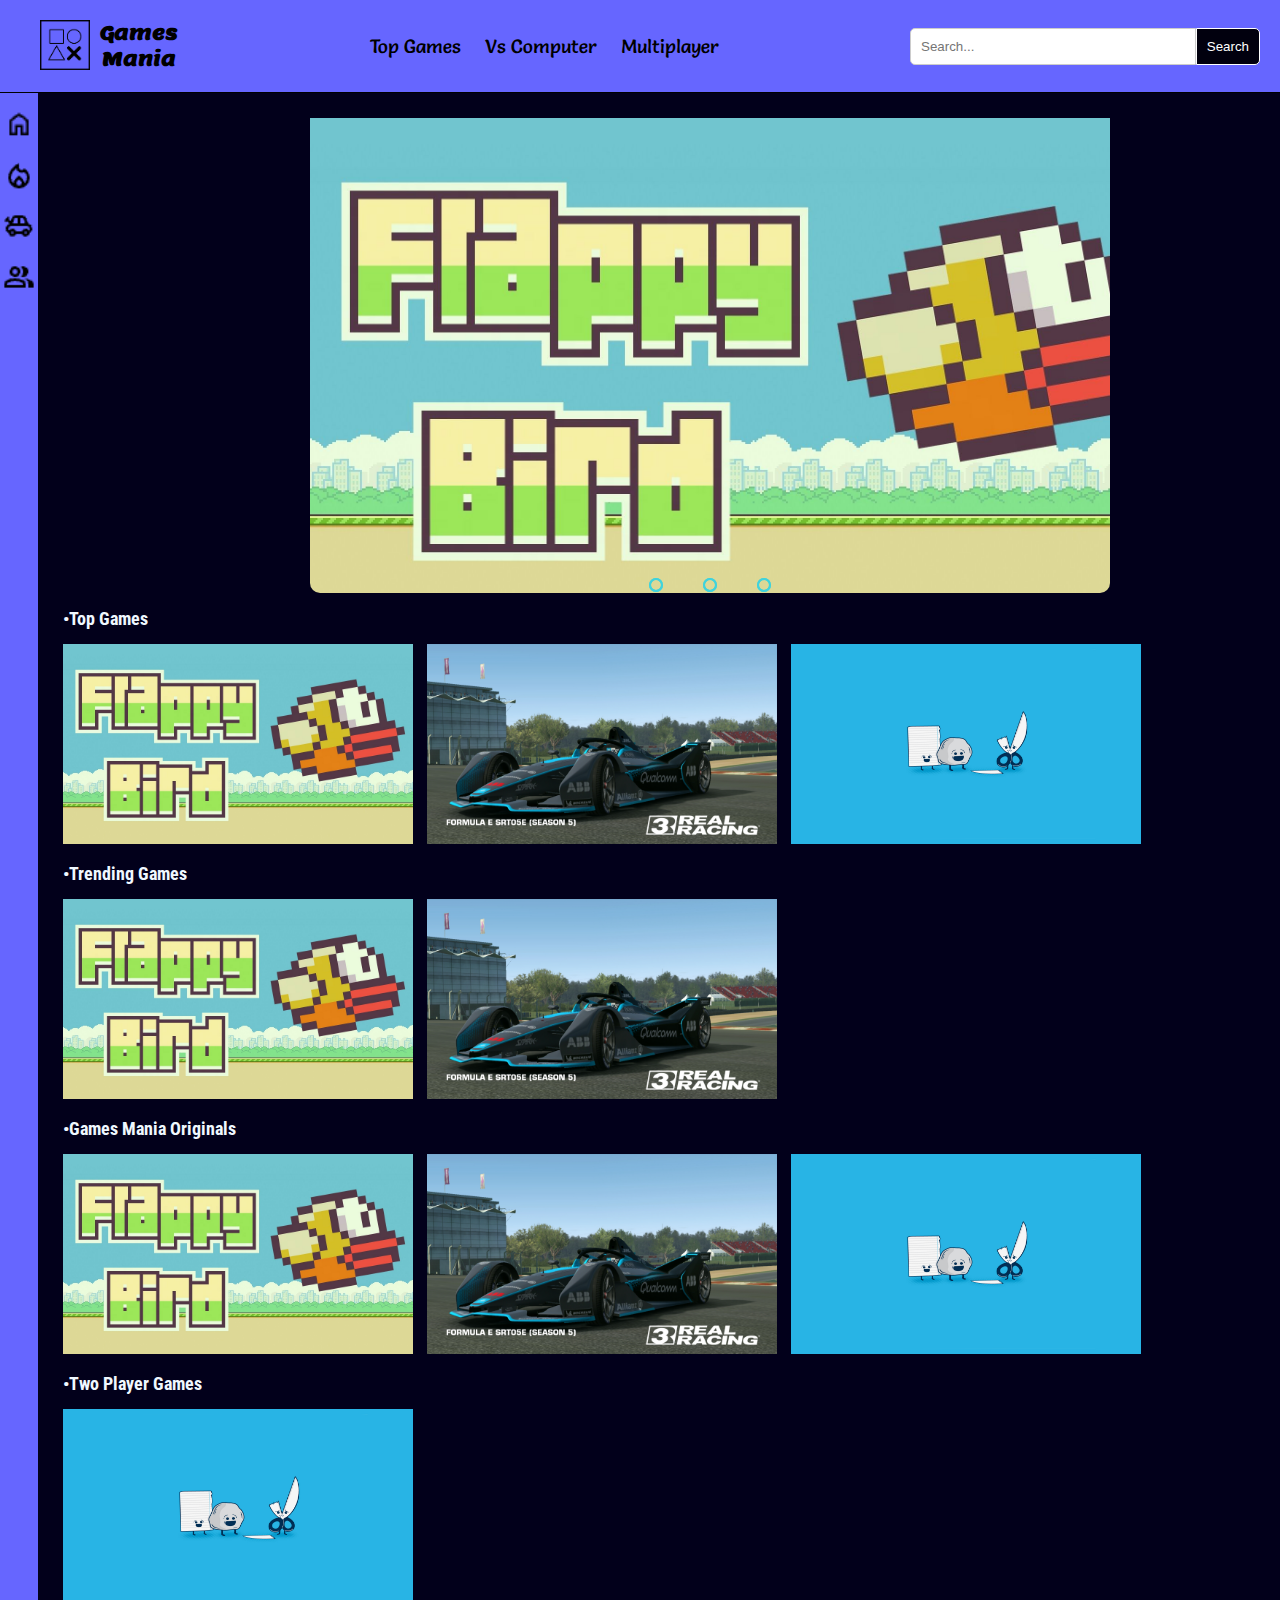
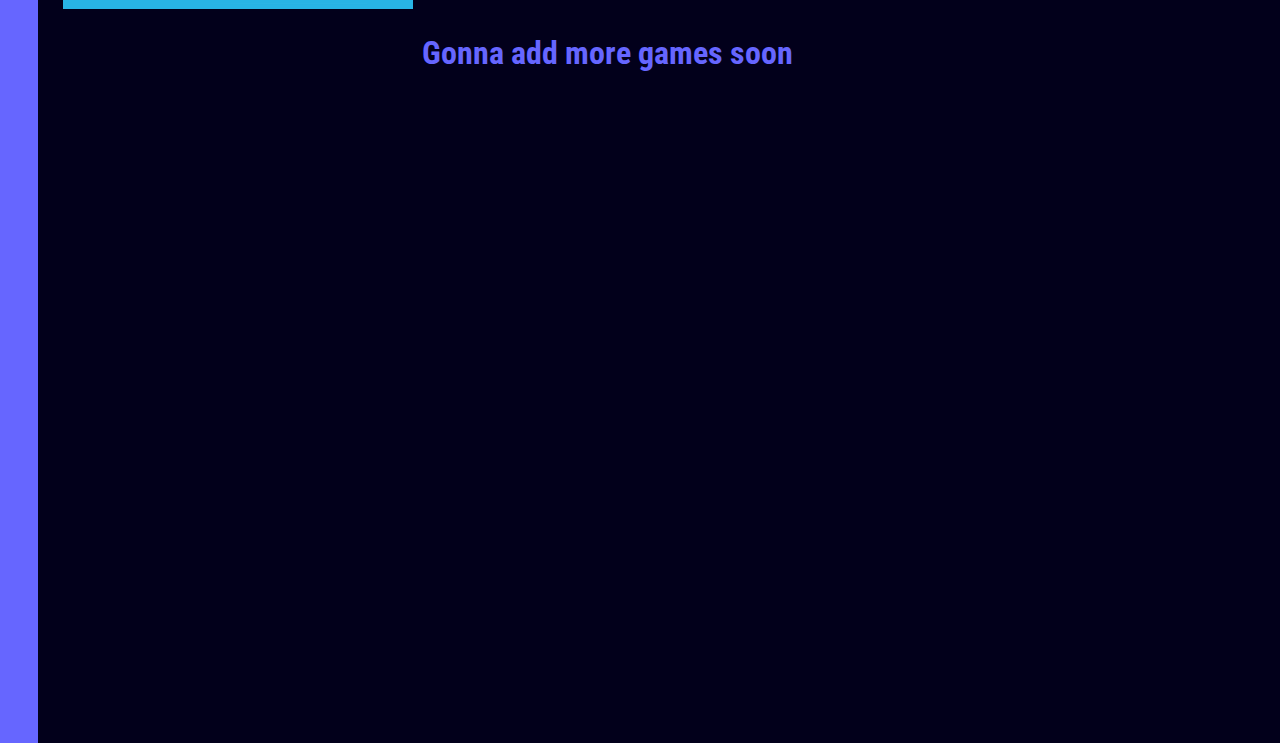
<file: index.html>
<!DOCTYPE html>
<html lang="en">
<head>
    <meta charset="UTF-8">
    <meta name="viewport" content="width=device-width, initial-scale=1.0">
    <title>Games Mania</title>
    <link rel="stylesheet" href="style.css">
    <link rel="preconnect" href="https://fonts.googleapis.com">
    <link rel="preconnect" href="https://fonts.gstatic.com" crossorigin>
    <link href="https://fonts.googleapis.com/css2?family=Lemon&family=Roboto+Condensed&family=Salsa&display=swap" rel="stylesheet">
    <link rel="icon" href="favicon.ico">
</head>
<body>
    <header>
        <div id="header-container">
            <div id="title">
        <img id="logo" src="Logo.png">
        <a id="heading-text" href="index.html">
            <h1 id="heading-text">Games <br> Mania</h1>
        </a>
    </div>
    <div id="logo-div">
        <img class="gm" src="games-mania.png">
    </div>
         <div id="categories">
            <a href="topGames.html" id="category">Top Games</a>
            <a href="vsComputer.html" id="category">Vs Computer</a>
            <a href="multiplayer.html" id="category">Multiplayer</a>
         </div>
  
        <div class="search-container">
            <input type="text" class="search-input" placeholder="Search...">
            <button class="search-button">Search</button>
        </div>
    </div>
    </header>
    <div id="body-content">
    <div id="sidebar">
      <a href="index.html"><img id="home-btn" src="home.png"></a> 
      <a href="topGames.html"><img id="trending-btn" src="trending.png"></a>
      <a href="vsComputer.html"><img id="car-btn" src="car.png"></a>
      <a href="vsComputer.html"><img id="twoplayer-btn" src="two player.png"></a>
    </div>
    <div id="main">
    <div class="slider">
        <div class="slides">
            <input type="radio" name="radio-btn" id="radio1">
            <input type="radio" name="radio-btn" id="radio2">
            <input type="radio" name="radio-btn" id="radio3">
        <div class="slide first"> 
            <a href="https://abhishekjha9.github.io/Flappy-Bird-Clone/" target="_blank"><img src="flappybird.jpg"></a>
        </div>
        <div class="slide"> 
            <a href="https://abhishekjha9.github.io/Racing-Game/" target="_blank"><img src="racing.jpg"></a>
        </div>
        <div class="slide"> 
            <a href="https://abhishekjha9.github.io/Rock-Paper-Scissors/" target="_blank"><img src="rock paper scissor.png"></a>
        </div>
        <div class="navigation-auto"> 
           <div class="auto-btn1"></div>
           <div class="auto-btn2"></div>
           <div class="auto-btn3"></div>
        </div>
        </div>
        <div class="navigation-manual">
            <label for="radio1" class="manual-btn"></label>
            <label for="radio2" class="manual-btn"></label>
            <label for="radio3" class="manual-btn"></label>
          </div>
    </div>
    <div id="all-categories">
    <div id="top-category">
        <h2>•Top Games</h2>
        <a href="https://abhishekjha9.github.io/Flappy-Bird-Clone/" target="_blank"><img src="flappybird.jpg" alt=""></a>
        <a href="https://abhishekjha9.github.io/Racing-Game/" target="_blank"><img src="racing.jpg" alt=""></a>
        <a href="https://abhishekjha9.github.io/Rock-Paper-Scissors/" target="_blank"><img src="rock paper scissor.png" alt=""></a>
    </div>
    <div id="trending-category">
        <h2>•Trending Games</h2>
        <a href="https://abhishekjha9.github.io/Flappy-Bird-Clone/" target="_blank"><img src="flappybird.jpg" alt=""></a>
        <a href="https://abhishekjha9.github.io/Racing-Game/" target="_blank"><img src="racing.jpg" alt=""></a>
    </div>
    <div id="originals-category">
        <h2>•Games Mania Originals</h2>
        <a href="https://abhishekjha9.github.io/Flappy-Bird-Clone/" target="_blank"><img src="flappybird.jpg" alt=""></a>
        <a href="https://abhishekjha9.github.io/Racing-Game/" target="_blank"><img src="racing.jpg" alt=""></a>
        <a href="https://abhishekjha9.github.io/Rock-Paper-Scissors/" target="_blank"><img src="rock paper scissor.png" alt=""></a>
    </div>
    <div id="twoplayer-category">
        <h2>•Two Player Games</h2>
        <a href="https://abhishekjha9.github.io/Rock-Paper-Scissors/" target="_blank"><img src="rock paper scissor.png" alt=""></a>
    </div>
    <h1 id="msg">Gonna add more games soon</h1>
    </div>
</div>
    </div>
    </div>
    <script src="script.js"></script>
</body>
</html>
</file>
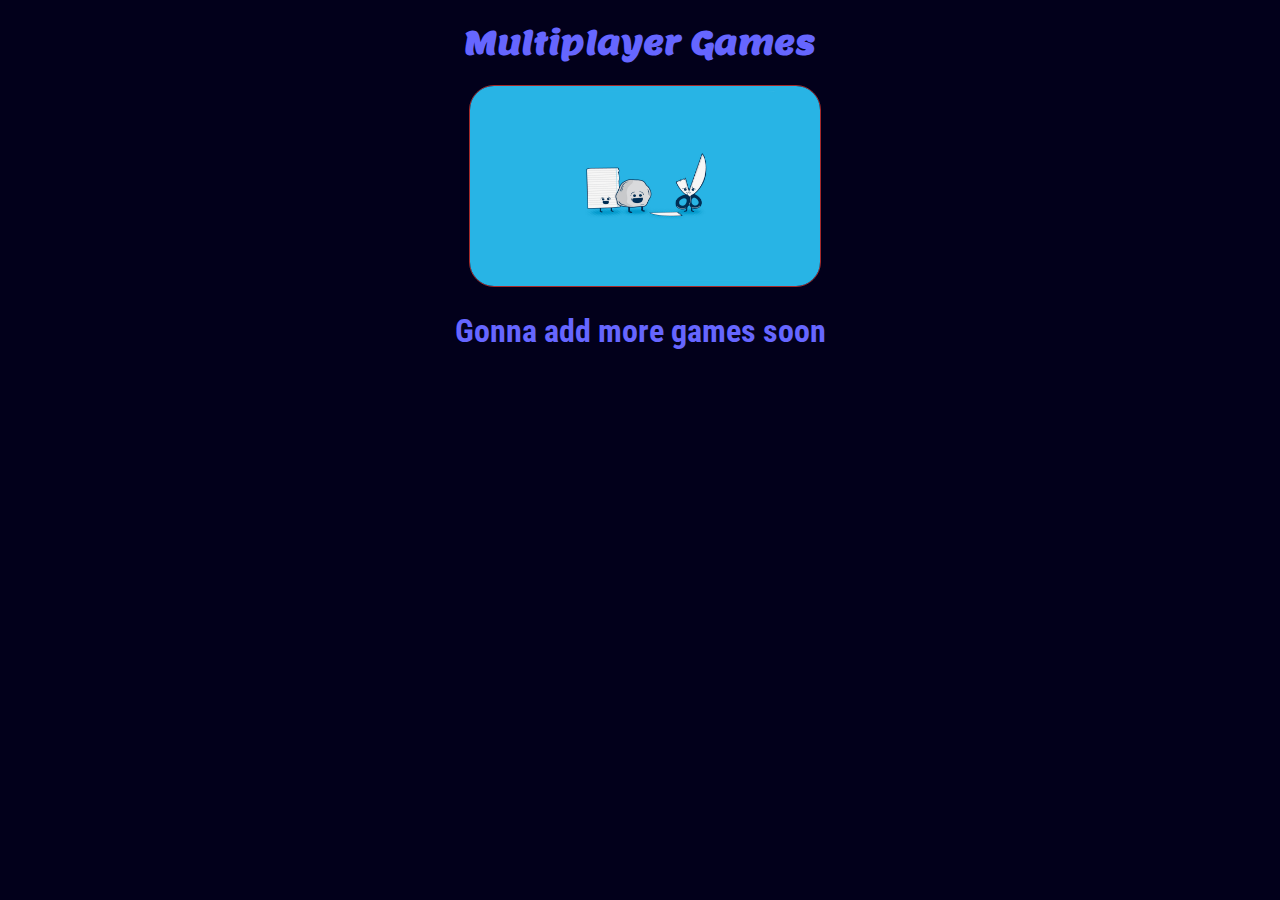
<file: multiplayer.html>
<!DOCTYPE html>
<html lang="en">
<head>
    <meta charset="UTF-8">
    <meta name="viewport" content="width=device-width, initial-scale=1.0">
    <title>Top Games - Games Mania</title>
    <link rel="stylesheet" href="style.css">
    <link rel="stylesheet" href="style.css">
    <link rel="preconnect" href="https://fonts.googleapis.com">
    <link rel="preconnect" href="https://fonts.gstatic.com" crossorigin>
    <link href="https://fonts.googleapis.com/css2?family=Lemon&family=Roboto+Condensed&family=Salsa&display=swap" rel="stylesheet">
    <link rel="icon" href="favicon.ico">
</head>
<body>
    <div id="multiplayer">
    <div id="tg-text">
    <h1>Multiplayer Games</h1>
    </div>
    <a href="https://abhishekjha9.github.io/Rock-Paper-Scissors/" target="_blank"><img src="rock paper scissor.png" alt=""></a>
</div>
<h1 id="msg">Gonna add more games soon</h1>
</body>
</html>
</file>
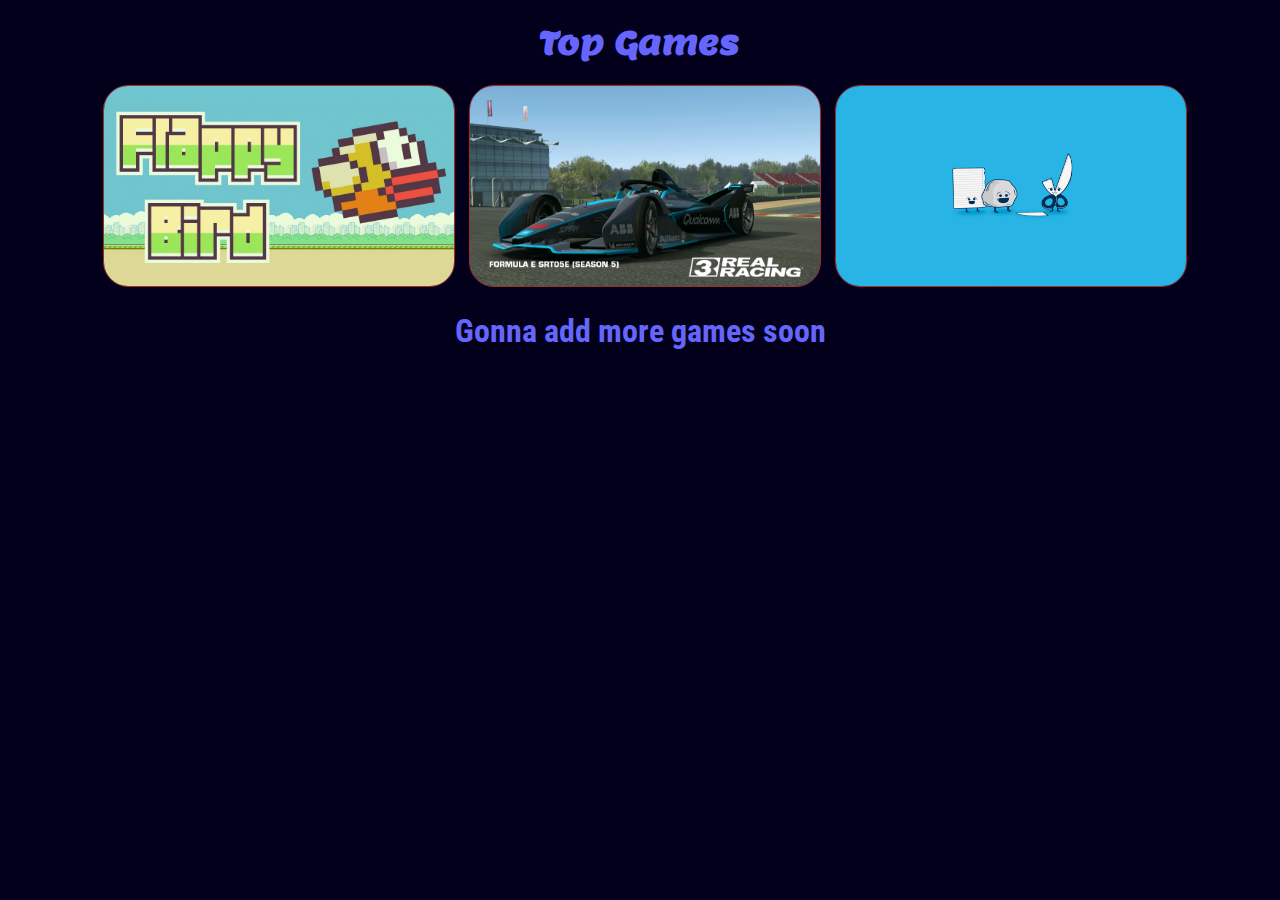
<file: topGames.html>
<!DOCTYPE html>
<html lang="en">
<head>
    <meta charset="UTF-8">
    <meta name="viewport" content="width=device-width, initial-scale=1.0">
    <title>Top Games - Games Mania</title>
    <link rel="stylesheet" href="style.css">
    <link rel="stylesheet" href="style.css">
    <link rel="preconnect" href="https://fonts.googleapis.com">
    <link rel="preconnect" href="https://fonts.gstatic.com" crossorigin>
    <link href="https://fonts.googleapis.com/css2?family=Lemon&family=Roboto+Condensed&family=Salsa&display=swap" rel="stylesheet">
    <link rel="icon" href="favicon.ico">
</head>
<body>
    <div id="top-games">
    <div id="tg-text">
    <h1>Top Games</h1>
    </div>
    <a href="https://abhishekjha9.github.io/Flappy-Bird-Clone/" target="_blank"><img src="flappybird.jpg" alt=""></a>
    <a href="https://abhishekjha9.github.io/Racing-Game/" target="_blank"><img src="racing.jpg" alt=""></a>
    <a href="https://abhishekjha9.github.io/Rock-Paper-Scissors/" target="_blank"><img src="rock paper scissor.png" alt=""></a>
</div>
<h1 id="msg">Gonna add more games soon</h1>
</body>
</html>
</file>
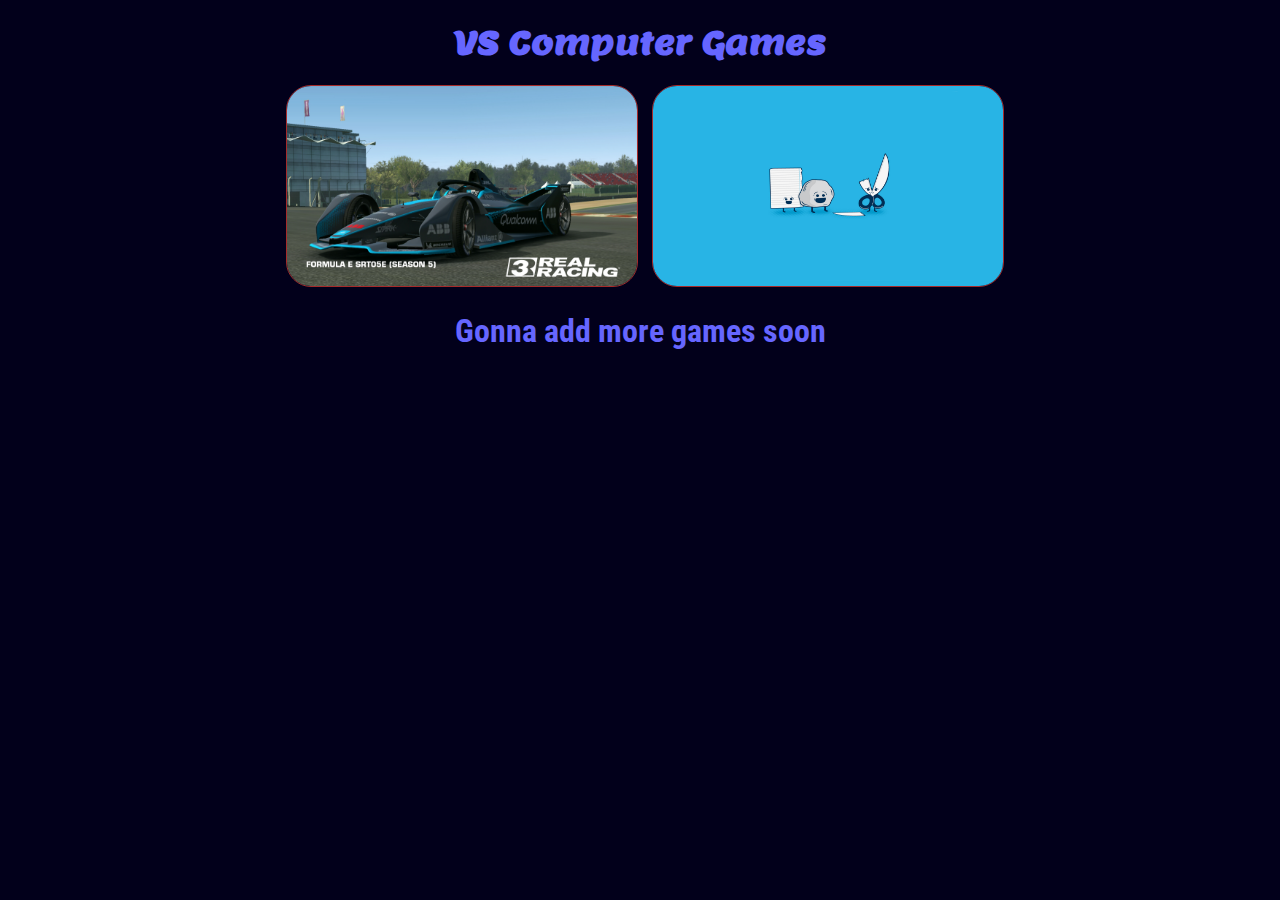
<file: vsComputer.html>
<!DOCTYPE html>
<html lang="en">
<head>
    <meta charset="UTF-8">
    <meta name="viewport" content="width=device-width, initial-scale=1.0">
    <title>Top Games - Games Mania</title>
    <link rel="stylesheet" href="style.css">
    <link rel="stylesheet" href="style.css">
    <link rel="preconnect" href="https://fonts.googleapis.com">
    <link rel="preconnect" href="https://fonts.gstatic.com" crossorigin>
    <link href="https://fonts.googleapis.com/css2?family=Lemon&family=Roboto+Condensed&family=Salsa&display=swap" rel="stylesheet">
    <link rel="icon" href="favicon.ico">
</head>
<body>
    <div id="vs-computer">
    <div id="tg-text">
    <h1>VS Computer Games</h1>
    </div>
    <a href="https://abhishekjha9.github.io/Racing-Game/" target="_blank"><img src="racing.jpg" alt=""></a>
    <a href="https://abhishekjha9.github.io/Rock-Paper-Scissors/" target="_blank"><img src="rock paper scissor.png" alt=""></a>
</div>
   <h1 id="msg">Gonna add more games soon</h1>
</body>
</html>
</file>
<file: style.css>
body {
    background: rgb(2, 0, 27);
    margin: 0;
}

header {
    background-color: #6666ff;
    padding: 20px;
    border-bottom: 1px solid black;
}

#heading-text {
    margin: 0;
    color: rgb(0, 0, 0);
    text-align: center;
    font-family: 'lemon', serif;
    font-size: 20px;
    text-decoration: none;
}

#heading-text:hover {
    color: aliceblue;
}

#logo {
    height: 50px;
    width: 50px;
    margin-right: 10px;
    margin-left: 20px;
}
#logo:hover{
    animation: shake 0.5s;
    animation-iteration-count: infinite;
}
@keyframes shake {
    0% { transform: translate(1px, 1px) rotate(0deg); }
    10% { transform: translate(-1px, -2px) rotate(-1deg); }
    20% { transform: translate(-3px, 0px) rotate(1deg); }
    30% { transform: translate(3px, 2px) rotate(0deg); }
    40% { transform: translate(1px, -1px) rotate(1deg); }
    50% { transform: translate(-1px, 2px) rotate(-1deg); }
    60% { transform: translate(-3px, 1px) rotate(0deg); }
    70% { transform: translate(3px, 1px) rotate(-1deg); }
    80% { transform: translate(-1px, -1px) rotate(1deg); }
    90% { transform: translate(1px, 2px) rotate(0deg); }
    100% { transform: translate(1px, -2px) rotate(-1deg); }
  }

#header-container {
    display: flex;
    align-items: center;
    height: 100%;
}
#categories{
    margin-left: auto;
}

#categories a{
    text-decoration: none;
    color: black;
    font-family: 'Salsa', cursive;
    margin: 10px;
    font-size: 19px;
}
#category:hover{
    color: aliceblue;
}
.search-container {
    display: flex;
    width: 350px;
    margin-left: auto;


}
#title{
  display: flex;
}
.search-input {
    width: 100%;
    padding: 10px;
    border: 1px solid #ccc;
    border-radius: 5px 0 0 5px;
    outline: none;
}

.search-button {
    background-color: rgb(1, 0, 14);
    color: white;
    border: 1px solid #ffffff;
    border-radius: 0 5px 5px 0;
    padding: 10px;
    cursor: pointer;
}

.search-button:hover {
    background-color: #ffffff;
    color: black;
}
#sidebar{
    background-color: #6666ff;
    height: 250vh;
    width: 3%;
    margin: 0;
    text-align: center;
}
#sidebar img{
    height: 2rem;
    width: 2rem;
    margin-top: 15px ;
}
#sidebar img:hover{
    background-color: #2424521b;
}
#body-content{
    display: flex;
}

#all-categories{
    margin: 0 25px 0 25px;
}
#all-categories h2{
   font-family: 'Roboto Condensed', serif;
   color: aliceblue;
   font-size: 18px;
}
#all-categories img{
    height: 200px;
    width: 350px;
    margin-right: 10px;
    background-color: #6666ff71;
}
.slider{
   width: 800px;
   height: 500px;
   border-radius: 10px;
   overflow: hidden;
   margin-left: 17rem;
   margin-right: auto;
 }
 
 .slides{
   width: 500%;
   height: 500px;
   display: flex;
   margin-top: 25px;
 }
 
 .slides input{
   display: none;
 }
 
 .slide{
   width: 20%;
   transition: 2s;
 }
 
 .slide img{
   width: fit-content;
   height: 500px;
 }
 
 .navigation-manual{
   position: absolute;
   width: 800px;
   margin-top: -40px;
   display: flex;
   justify-content: center;
 }
 
 .manual-btn{
   border: 2px solid #40D3DC;
   padding: 5px;
   border-radius: 10px;
   cursor: pointer;
   transition: 1s;
 }
 
 .manual-btn:not(:last-child){
   margin-right: 40px;
 }
 
 .manual-btn:hover{
   background: #40D3DC;
 }
 
 #radio1:checked ~ .first{
   margin-left: 0;
 }
 
 #radio2:checked ~ .first{
   margin-left: -20%;
 }
 
 #radio3:checked ~ .first{
   margin-left: -40%;
 }
 
 #radio4:checked ~ .first{
   margin-left: -60%;
 }

 .navigation-auto{
   position: absolute;
   display: flex;
   width: 800px;
   justify-content: center;
   margin-top: 460px;
 }
 
 .navigation-auto div{
   border: 2px solid #40D3DC;
   padding: 5px;
   border-radius: 10px;
   transition: 1s;
 }
 
 .navigation-auto div:not(:last-child){
   margin-right: 40px;
 }
 
 #radio1:checked ~ .navigation-auto .auto-btn1{
   background: #40D3DC;
 }
 
 #radio2:checked ~ .navigation-auto .auto-btn2{
   background: #40D3DC;
 }
 
 #radio3:checked ~ .navigation-auto .auto-btn3{
   background: #40D3DC;
 }
 #main{
   display: flex;
   flex-direction: column;
   align-items: center;
}
.gm{
  display: none;
}
#tg-text{
 font-family: 'lemon', serif;
 color: #6666ff;
 text-align: center;
}
#tg-text:hover{
    color: aliceblue;
}
#top-games, #multiplayer, #vs-computer{
    text-align: center;
}
#top-games img{
    height: 200px;
    width: 350px;
    margin-left: 10px;
    background-color: #6666ff71;
    border-radius: 25px;
    border: 1px solid brown;
}
#multiplayer img{
    height: 200px;
    width: 350px;
    margin-left: 10px;
    background-color: #6666ff71;
    border-radius: 25px;
    border: 1px solid brown;
}
#vs-computer img{
    height: 200px;
    width: 350px;
    margin-left: 10px;
    background-color: #6666ff71;
    border-radius: 25px;
    border: 1px solid brown;
}
#msg{
    text-align: center;
    font-family: 'Roboto Condensed', serif;
    color: #6666ff;
}

@media screen and (max-width: 600px){
#all-categories img{
  height: 100px;
  width: 150px;
  margin: 5px;
  background-color: #14141671;
}
#top-games img{
        height: 100px;
        width: 150px;
        margin: 5px;
        background-color: #14141671;
        border-radius: 25px;
        border: 1px solid brown;
}
#multiplayer img{
    height: 100px;
    width: 150px;
    margin: 5px;
    background-color: #14141671;
    border-radius: 25px;
    border: 1px solid brown;
}
#vs-computer img{
    height: 100px;
    width: 150px;
    margin: 5px;
    background-color: #14141671;
    border-radius: 25px;
    border: 1px solid brown;
}
.slider{
 display: none;
}

.search-container{
  display: none;
}
#sidebar{
  display: none;
}
#title{
  display: none;
}
#header-container{
  display: block;
}
.gm{
  display: flex;
  margin-left: auto;
  margin-right: auto;
  height: 125px;
  width: 250px;
}
#categories{
  display: flex;
  margin-right: 20px;
}
}
</file>
